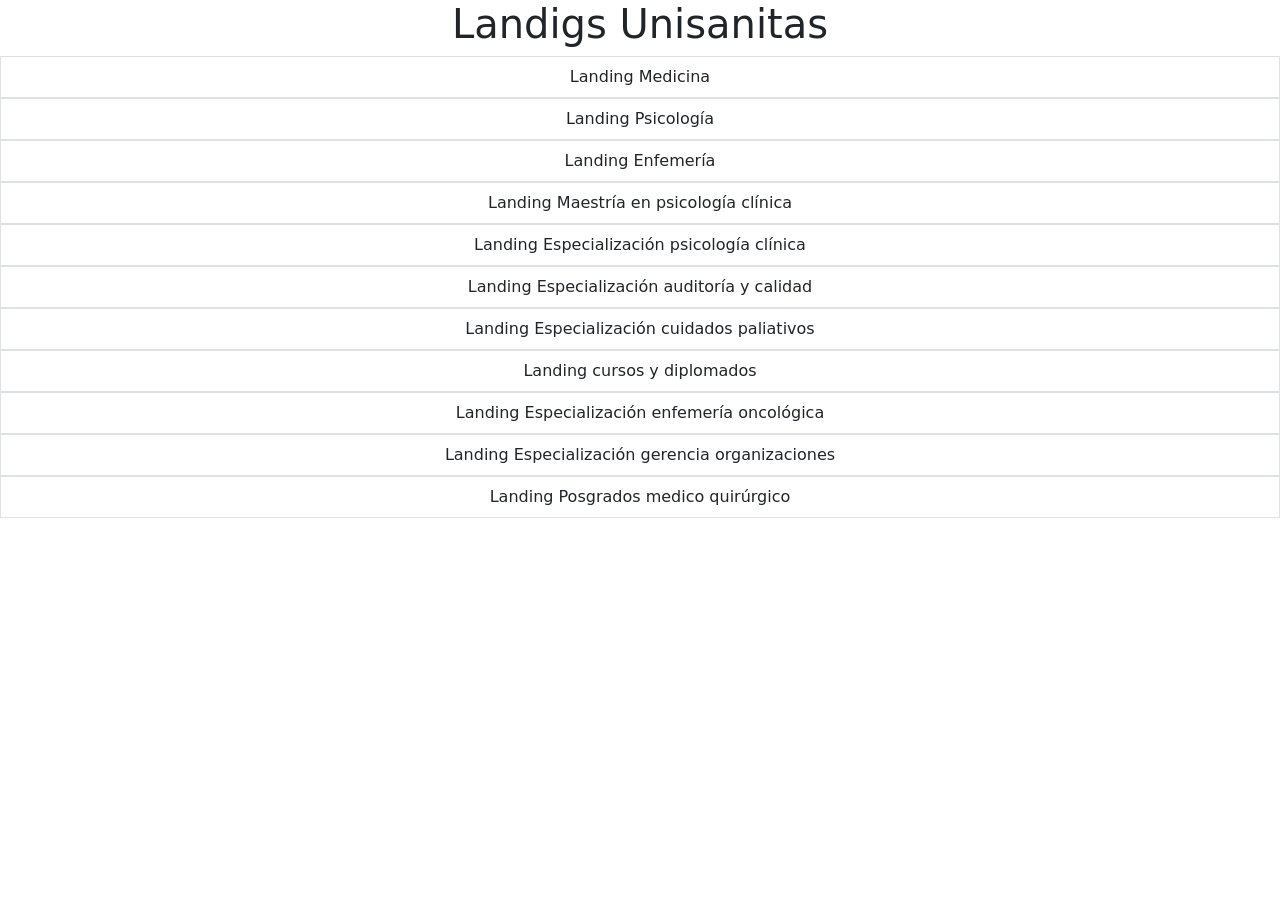
<file: index.html>
<!DOCTYPE html>
<html lang="es" class="h-100">
  <head>
    <!--Etiqueta para determinar la codificicación, UFT-8 acepta caracteres especiales -->
    <meta charset="utf-8" />
    <!--Etiqueta para hacer la página responsive -->
    <meta name="viewport" content="width=device-width, initial-scale=1" />
    <!--Descripción de la página -->
    <meta
      name="description"
      content="¡El futuro es tuyo, el camino es Unisanitas! . En Unisanitas contamos con la mejor metodología de aprendizaje (ABP) inicia ya tu carrera profesional. "
    />
    <!-- Plabaras clave para los buscadores -->
    <meta
      name="keywords"
      content="Unisanitas,Universidad,Pregrados,Carreras Universitarias,Unisanitas pregrados,Pregrado en salud,Medicina,Carreras universitarias en medicina,Estudiar carrera de medicina,Pregrados,Carrera de salud en Colombia,Universidad de medicina en Colombia,Universidad de medicina en Bogotá,Posgrados en salud,Especializaciones en salud"
    />
    <!-- Logo de Unisaitas en la pestaña-->
    <link rel="shortcut icon" href="/assets/img/Logo.png" />
    <!--Título de la pestaña -->
    <title>Index para pruebas</title>
    <!-- CSS con bootstrap versión 5 https://getbootstrap.com/docs/5.0/getting-started/introduction/-->
    <link
      href="https://cdn.jsdelivr.net/npm/bootstrap@5.2.3/dist/css/bootstrap.min.css"
      rel="stylesheet"
      integrity="sha384-rbsA2VBKQhggwzxH7pPCaAqO46MgnOM80zW1RWuH61DGLwZJEdK2Kadq2F9CUG65"
      crossorigin="anonymous"
    />
    <!-- css para añadir estilos a la página -->
    <link href="/assets/css/cover.css" rel="stylesheet" />
  </head>

  <body>
    <h1 class="h1 text-center">Landigs Unisanitas</h1>
    <ul class="list-group text-center align-bottom">
      <a href="landing-medicina.html" class="text-decoration-none">
        <li class="list-group-item">Landing Medicina</li>
      </a>
      <a href="landing-psicologia.html" class="text-decoration-none">
        <li class="list-group-item">Landing Psicología</li>
      </a>
      <a href="landing-enfermeria.html" class="text-decoration-none">
        <li class="list-group-item">Landing Enfemería</li>
      </a>
      <a href="landing-maestria.html" class="text-decoration-none">
        <li class="list-group-item">Landing Maestría en psicología clínica</li>
      </a>
      <a
        href="landing-especializacion-psicologia-clinica.html"
        class="text-decoration-none"
      >
        <li class="list-group-item">
          Landing Especialización psicología clínica
        </li>
      </a>

      <a
        href="landing-especializacion-auditoriaycalidad.html"
        class="text-decoration-none"
      >
        <li class="list-group-item">
          Landing Especialización auditoría y calidad
        </li>
      </a>
      <a href="landing-cuidados-paliativos.html" class="text-decoration-none">
        <li class="list-group-item">
          Landing Especialización cuidados paliativos
        </li>
      </a>
      <a href="landing-cursos-diplomados.html" class="text-decoration-none">
        <li class="list-group-item">Landing cursos y diplomados</li>
      </a>
      <a href="landing-enfemeria-oncologica.html" class="text-decoration-none">
        <li class="list-group-item">
          Landing Especialización enfemería oncológica
        </li>
      </a>
      <a
        href="landing-generencia-organizacion.html"
        class="text-decoration-none"
      >
        <li class="list-group-item">
          Landing Especialización gerencia organizaciones
        </li>
      </a>
      <a href="landing-medico-quirurgico.html" class="text-decoration-none">
        <li class="list-group-item">
          Landing Posgrados medico quirúrgico
        </li>
      </a>
     
    </ul>
  </body>
</html>
</file>
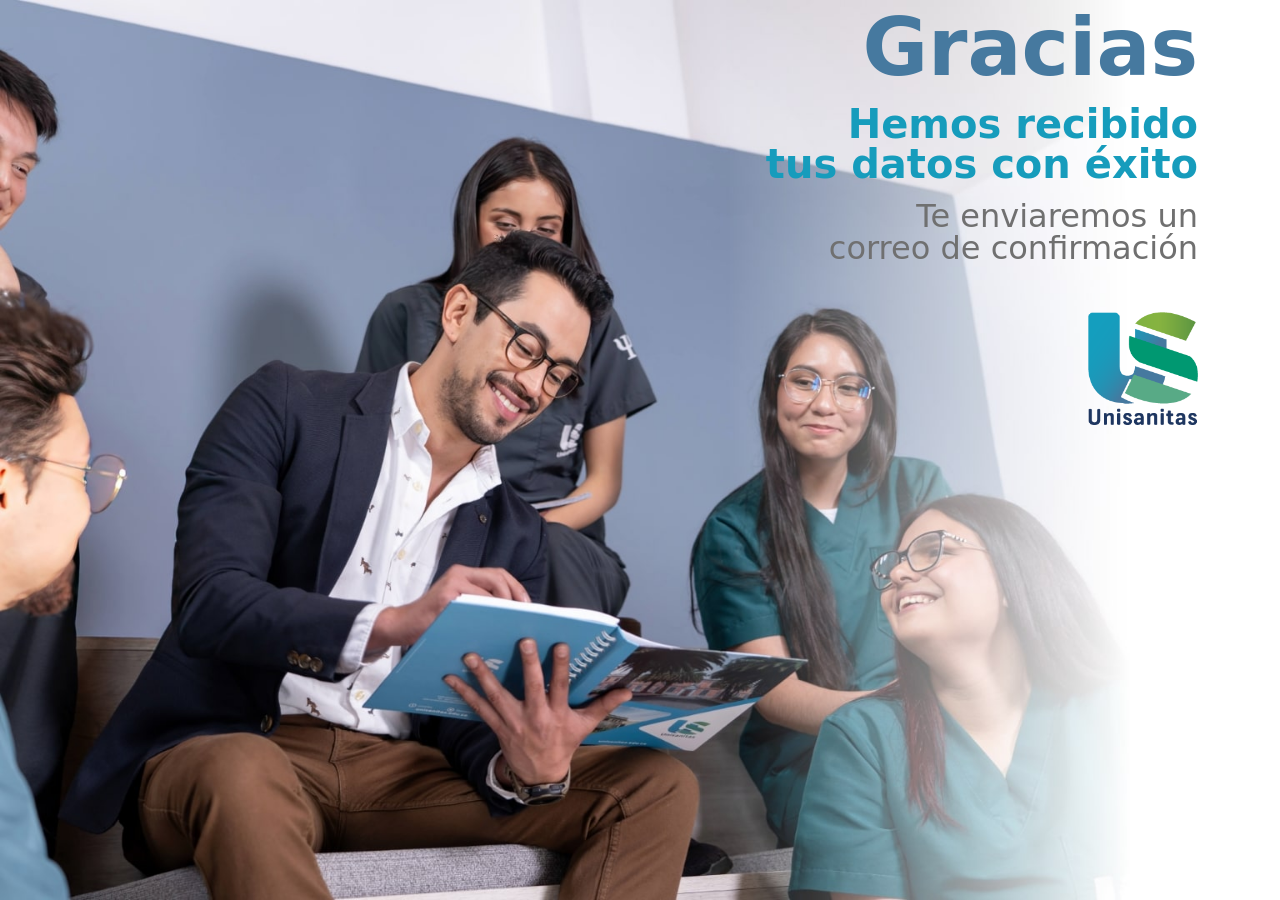
<file: gracias.html>
<!DOCTYPE html>
<html lang="en" class="h-100">
  <head>
    <!--Etiqueta para determinar la codificicación, UFT-8 acepta caracteres especiales -->
    <meta charset="utf-8" />
    <!--Etiqueta para hacer la página responsive -->
    <meta name="viewport" content="width=device-width, initial-scale=1" />
    <!--Descripción de la página -->
    <meta
      name="description"
      content="Landing de Unisanitas para el pregrado de enfemería"
    />
     <!-- Logo de Unisaitas en la pestaña-->
     <link rel="shortcut icon" href="/assets/img/Logo.png" />
    <!--Título de la pestaña -->
    <title>Gracias Unisanitas</title>
    <!-- CSS con bootstrap versión 5 https://getbootstrap.com/docs/5.0/getting-started/introduction/-->
    <link
      href="https://cdn.jsdelivr.net/npm/bootstrap@5.2.3/dist/css/bootstrap.min.css"
      rel="stylesheet"
      integrity="sha384-rbsA2VBKQhggwzxH7pPCaAqO46MgnOM80zW1RWuH61DGLwZJEdK2Kadq2F9CUG65"
      crossorigin="anonymous"
    />
    <!-- css para añadir estilos a la página -->
    <link href="/assets/css/cover.css" rel="stylesheet" />
  </head>
  <!-- Inicio del contenido de la página-->
  <body class="body">

    <!-- Elemento de bloque que contiene la imgaen y el texto de gracias-->
 <main
      class="background"
      style="--desktop: url('/assets/img/Auditoría y Calidad-min.jpg');"
    >
      <!-- Elemento de bloque que contiene el texto de gracias-->
      <div class="container text-end ">
        <!--Titulo principal de la pagina-->
        <h1 class="display-1 fw-bold">Gracias</h1>
        <!--Parrafo de confirmación de envio de los datos -->
        <p class="fs-1 lh-1 fw-bolder">
          Hemos recibido <br />tus datos con éxito
        </p>
        <p class="fs-2 lh-1">
          Te enviaremos un <br />correo de confirmación
        </p>
      </div>
            <!-- Elemento de bloque que contiene la imagen-->
      <div class="container mt-5 text-end  ">
        <!-- imagen logo de Unisanitas-->
        <img
          src="/assets/img/Logo.png"
          class="img-responsive img.right"
          alt="Logo Unisanitas"
          width="110px"
             
        />
      </div>
      </main>
    
  
  </body>
</html>
</file>
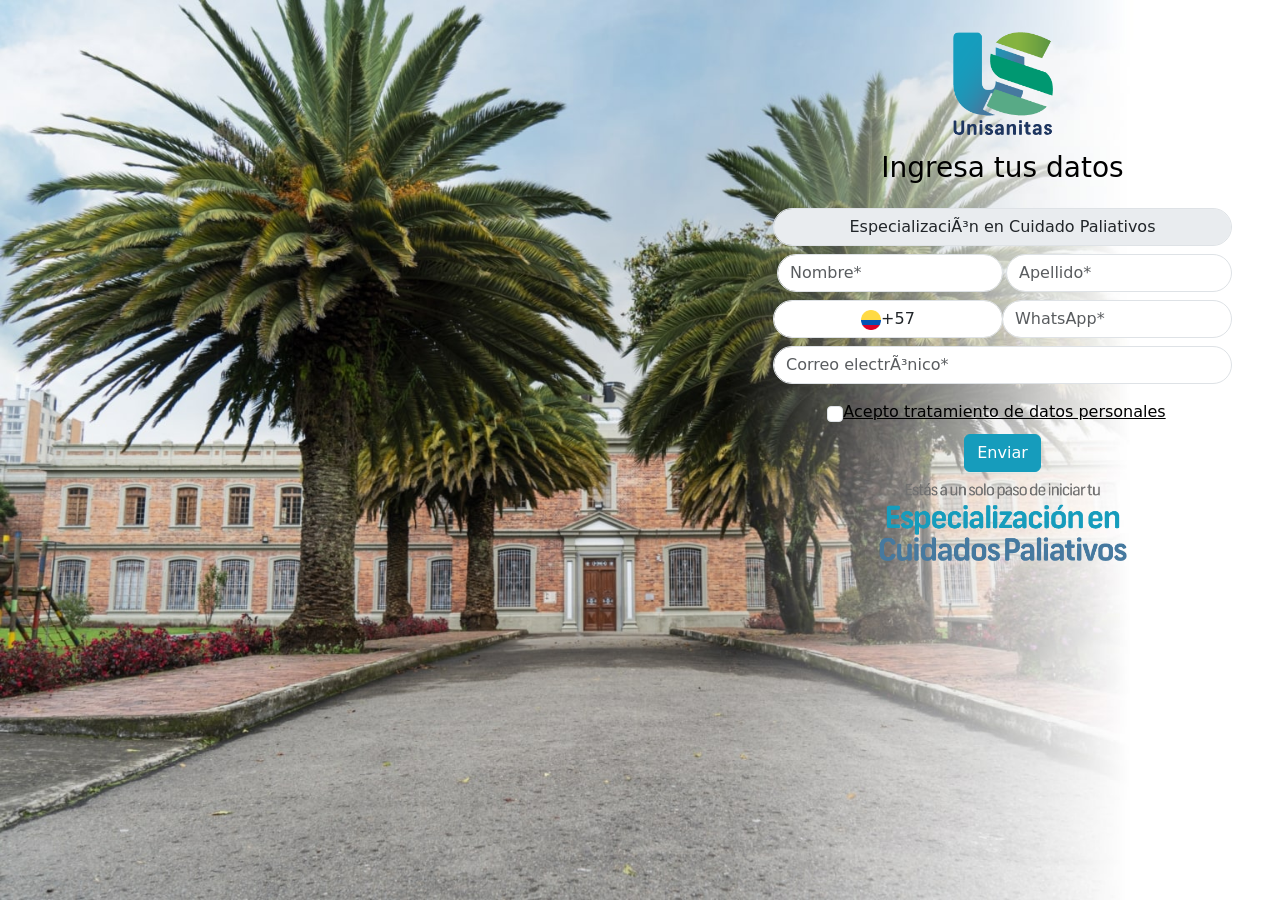
<file: landing-cuidados-paliativos.html>
<!DOCTYPE html>
<html lang="es" class="h-100">
  <head>
  <!-- Facebook Pixel Code -->
    <script>
      !(function (f, b, e, v, n, t, s) {
        if (f.fbq) return;
        n = f.fbq = function () {
          n.callMethod
            ? n.callMethod.apply(n, arguments)
            : n.queue.push(arguments);
        };
        if (!f._fbq) f._fbq = n;
        n.push = n;
        n.loaded = !0;
        n.version = "2.0";
        n.queue = [];
        t = b.createElement(e);
        t.async = !0;
        t.src = v;
        s = b.getElementsByTagName(e)[0];
        s.parentNode.insertBefore(t, s);
      })(
        window,
        document,
        "script",
        "https://connect.facebook.net/en_US/fbevents.js"
      );
      fbq("init", "5396291967155442");
      fbq("track", "PageView");
    </script>
    <noscript>
      <img
        height="1"
        width="1"
        src="https://www.facebook.com/tr?id=5396291967155442&ev=PageView
&noscript=1"
      />
    </noscript>
    <!-- End Facebook Pixel Code -->
    <!--Etiqueta para determinar la codificicación, UFT-8 acepta caracteres especiales -->
    <meta charset="utf-8" />
    <!--Etiqueta para hacer la página responsive -->
    <meta name="viewport" content="width=device-width, initial-scale=1" />
    <!--Descripción de la página -->
    <meta
      name="description"
      content="Mejora la calidad de vida de las personas, 
               realizando acciones de cuidado multidimensional 
               ¡No dejes pasar la oportunidad de estudiar en Unisanitas! "
    />
    <!-- Plabaras clave para los buscadores -->
    <meta
      name="keywords"
      content="Unisanitas,Universidad ,Especializaciones,Especializaciones Universitarias ,Unisanitas posgrados,Especializaciones en el área de la salud ,Especialización en cuidados paliativos "
    />

    <!-- Logo de Unisaitas en la pestaña-->
    <link rel="shortcut icon" href="/assets/img/Logo.png" />
    <!--Título de la pestaña -->
    <title>Bienvenido a Unisanitas</title>
    <!-- CSS con bootstrap versión 5 https://getbootstrap.com/docs/5.0/getting-started/introduction/-->
    <link
      href="https://cdn.jsdelivr.net/npm/bootstrap@5.2.3/dist/css/bootstrap.min.css"
      rel="stylesheet"
      integrity="sha384-rbsA2VBKQhggwzxH7pPCaAqO46MgnOM80zW1RWuH61DGLwZJEdK2Kadq2F9CUG65"
      crossorigin="anonymous"
    />
    <!-- css para añadir estilos a la página-->
    <link href="/assets/css/cover.css" rel="stylesheet" />
  </head>
  <!-- Inicio del contenido de la página-->

  <body class="h-100">
    <!--Bloque que contiene todos los elementos de la pagina-->
    <main
      class="d-flex flex-row-reverse background"
      style="--desktop: url('/assets/img/Background Especializaciones-min.jpg');"
    >
      <div class="principal text-center mt-4 me-5 mb-0">
        <!--Elemento de carga, solo se visualiza cuando le dan click en el botón de enviar-->

        <!-- Elemento de bloque que contiene el logo de Unisanitas-->
        <div class="mt-2">
          <!--Imagen que contiene el logo de Unisanitas-->
          <img
            src="/assets/img/Logo.png"
            class="rounded mb-3"
            alt="Logo Unisanitas"
            width="100px"
          />
        </div>
        <div id="loader" class="lds-ring">
          <div></div>
          <div></div>
          <div></div>
          <div></div>
          <div></div>
          <div></div>
          <div></div>
        </div>
        <!--Fin del elemento de carga-->
        <!--Elemento de bloque que contiene el texto principal de la pagina-->
        <div class="">
          <div class="text-black">
            <h1 class="fs-3 mb-4">Ingresa tus datos</h1>
          </div>
          <!--Fin del Elemento de bloque que contiene el texto principal de la pagina-->
          <!-- Elemento de bloque que contiene el formulario-->
          <div class="contact-form form-group">
            <!-- Inicio del formulario-->
            <form
              action="post"
              class="w-30 px-auto"
              method="post"
              role="form"
              id="form"
            >
              <!-- Bloque  que contiene un input que indica el programa -->
              <div class="form-group mb-2 text-center">
                <input
                  class="form-control text-center rounded-pill"
                  type="text"
                  placeholder="Especialización en Cuidado Paliativos"
                  value="Especialización en Cuidado Paliativos"
                  name="programa_academico"
                  disabled
                />
              </div>
              <!-- Fin Bloque  que contiene un input que indica el programa -->
              <!--  Bloque  que contiene un input para ingresar el nombre y apellido -->
              <div class="input-group mb-2">
                <input
                  class="form-control mx-1 rounded-pill"
                  type="text"
                  name="firstname"
                  id=""
                  placeholder="Nombre*"
                  required
                />
                <input
                  class="form-control rounded-pill"
                  type="text"
                  name="lastname"
                  id=""
                  placeholder="Apellido*"
                  required
                />
              </div>
              <!--  FIN Bloque  que contiene un input para ingresar el nombre y apellido -->
              <!--  Bloque  que contiene un input para ingresar el whatsapp-->
              <div class="input-group mb-2">
                <label class="form-control rounded-pill" for="flexCheckChecked">
                  <img
                    src="/assets/img/colombia.png"
                    width="20px"
                    class="text-left"
                  />+57
                </label>

                <input
                  class="form-control rounded-pill"
                  type="tel"
                  name="whatsapp"
                  id=""
                  placeholder="WhatsApp*"
                  required
                />
              </div>
              <!--  Fin Bloque  que contiene un input para ingresar el whatsapp-->
              <!--  Bloque  que contiene input para ingresar el correo -->
              <div class="input-group mb-2">
                <input
                  class="form-control rounded-pill"
                  type="email"
                  name="email"
                  id="email"
                  placeholder="Correo electrónico*"
                  required
                />
              </div>
              <!--Fin  Bloque  que contiene input para ingresar el correo -->
              <!-- Bloque  que contiene el checkbox para el tratamiento de datos personales-->
              <div class="row">
                <div class="col-md-12 well">
                  <div
                    class="container d-flex form-check align-items-center justify-content-center mt-2"
                  >
                    <!-- checkbox para el tratamiento de datos personales-->
                    <input
                      class="form-check-input"
                      type="checkbox"
                      value=""
                      id="terminos"
                      name="terminos_condiciones"
                      required
                    />
                    <!-- Documento de tratamiento de datos personales-->
                    <a
                      class="form-check-label text-black"
                      href="/assets/documents/POLÍTICA_DE_GESTIÓN_Y_SEGURIDAD_DE_LA_INFORMACIÓN.pdf"
                      target="_blank"
                    >
                      Acepto tratamiento de datos personales
                    </a>
                  </div>
                </div>
              </div>
              <!--Fin  Bloque  que contiene el checkbox para el tratamiento de datos personales-->
              <!--  Bloque  que contiene el botón para enviar la información al CRM, este hace una llamada a una función del script-->
              <div class="col-md-12 well mt-2">
                <button
                  class="btn btn-primary"
                  type="button"
                  onclick="insert()"
                >
                  Enviar
                </button>
              </div>
              <!--  Bloque  que contiene el botón para enviar la información al CRM-->
            </form>
            <!--Fin del formulario-->
          </div>
          <!--Fin Elemento de bloque que contiene el formulario-->
          <!-- Bloque que contiene la imagen del programa-->
          <div class="">
            <figure>
              <img
                class="img-fluid mt-2"
                src="/assets/img/textos/E. Cuidados Paliativo.png"
                alt="Especialización en Cuidado Paliativos en Unisanitas"
                width="250px"
              />
            </figure>
            <!-- Fin Bloque que contiene la imagen del programa-->
            <!-- Bloque que el link para descargar documento para información
            <div class="container mt-2">
              <a
                href="/assets/documents/POLÍTICA_DE_GESTIÓN_Y_SEGURIDAD_DE_LA_INFORMACIÓN.pdf"
                download="Pensum"
                class="btn btn-primary"
                >Descargar Pénsum</a
              >
            </div>
            <!-- Bloque que el link para descargar documento para información-->
          </div>
          <!-- Fin Bloque que contiene la imagen del programa-->
          <!--Fin Bloque que contiene todos los elementos de la pagina-->
        </div>
      </div>
    </main>

    <!-- Js para añadir logica, verificación de los campos, del correo y envio de información al crm -->
    <script src="/assets/js/script.js"></script>
  </body>
</html>
</file>
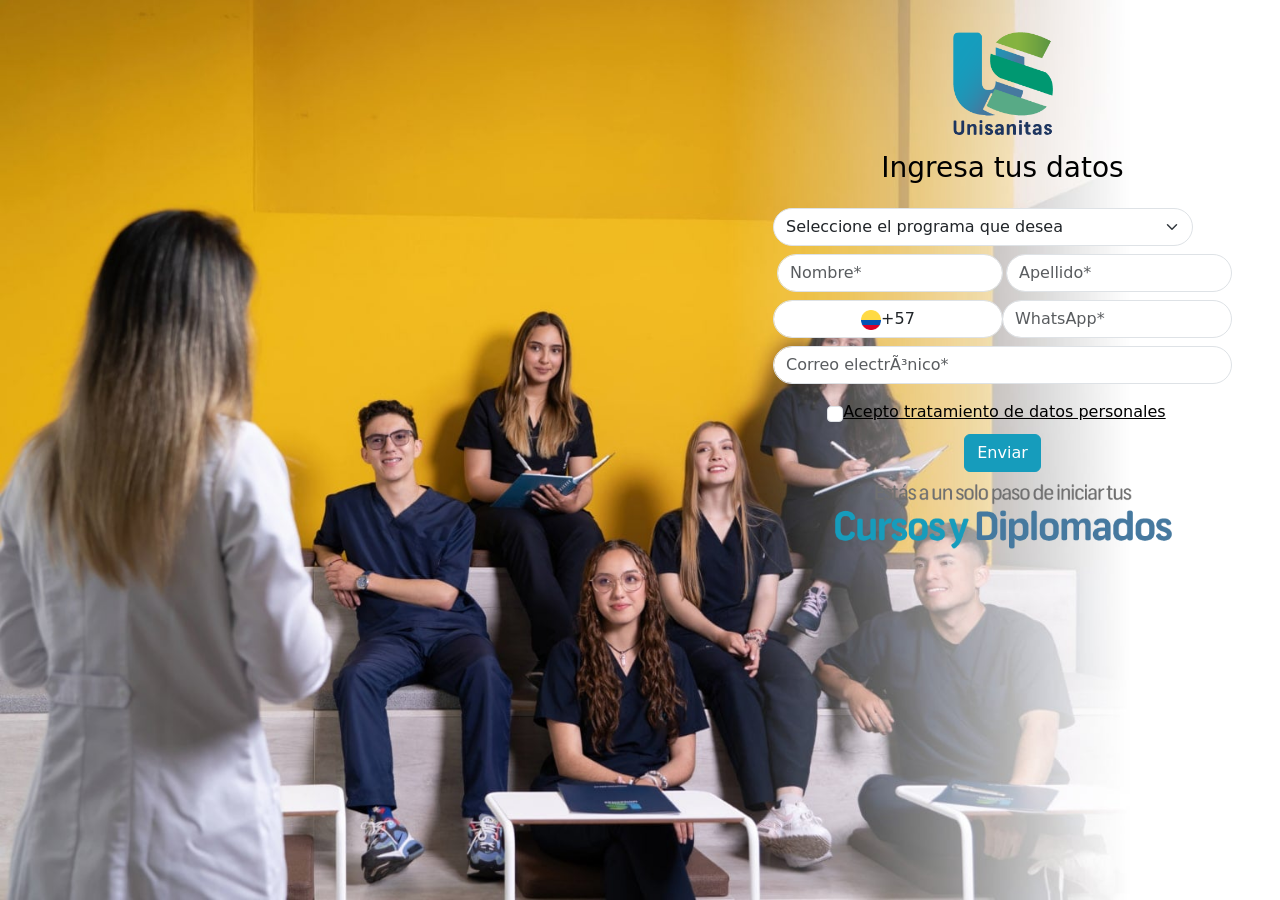
<file: landing-cursos-diplomados.html>
<!DOCTYPE html>
<html lang="es" class="h-100">
  <head>
    <!-- Facebook Pixel Code -->
    <script>
      !(function (f, b, e, v, n, t, s) {
        if (f.fbq) return;
        n = f.fbq = function () {
          n.callMethod
            ? n.callMethod.apply(n, arguments)
            : n.queue.push(arguments);
        };
        if (!f._fbq) f._fbq = n;
        n.push = n;
        n.loaded = !0;
        n.version = "2.0";
        n.queue = [];
        t = b.createElement(e);
        t.async = !0;
        t.src = v;
        s = b.getElementsByTagName(e)[0];
        s.parentNode.insertBefore(t, s);
      })(
        window,
        document,
        "script",
        "https://connect.facebook.net/en_US/fbevents.js"
      );
      fbq("init", "5396291967155442");
      fbq("track", "PageView");
    </script>
    <noscript>
      <img
        height="1"
        width="1"
        src="https://www.facebook.com/tr?id=5396291967155442&ev=PageView
&noscript=1"
      />
    </noscript>
    <!-- End Facebook Pixel Code -->
    <!--Etiqueta para determinar la codificicación, UFT-8 acepta caracteres especiales -->
    <meta charset="utf-8" />
    <!--Etiqueta para hacer la página responsive -->
    <meta name="viewport" content="width=device-width, initial-scale=1" />
    <!--Descripción de la página -->
    <meta
      name="description"
      content="¡Queremos que te unas a la familia Unisanitas! 
               Descubre cada uno de los cursos que tenemos especialmente para ti.  
               Inscríbete ahora y adquiere conocimientos y habilidades para tu vida profesional. "
    />
     <!-- Plabaras clave para los buscadores -->
    <meta
      name="keywords"
      content="Unisanitas,Universidad,Educación Continua,cursos,Diplomados,Unisanitas Educación Continua,Cursos en el área de la salud 
"
    />
    <!-- Logo de Unisaitas en la pestaña-->
    <link rel="shortcut icon" href="/assets/img/Logo.png" />
    <!--Título de la pestaña -->
    <title>Bienvenido a Unisanitas</title>
    <!-- CSS con bootstrap versión 5 https://getbootstrap.com/docs/5.0/getting-started/introduction/-->
    <link
      href="https://cdn.jsdelivr.net/npm/bootstrap@5.2.3/dist/css/bootstrap.min.css"
      rel="stylesheet"
      integrity="sha384-rbsA2VBKQhggwzxH7pPCaAqO46MgnOM80zW1RWuH61DGLwZJEdK2Kadq2F9CUG65"
      crossorigin="anonymous"
    />
    <!-- css para añadir estilos a la página-->
    <link href="/assets/css/cover.css" rel="stylesheet" />
  </head>
  <!-- Inicio del contenido de la página-->

  <body class="h-100">
    <!--Bloque que contiene todos los elementos de la pagina-->
    <main
      class="d-flex flex-row-reverse background"
      style="--desktop: url('/assets/img/Cursos y Diplomados-min.jpg');"
    >
      <!-- Elemento de bloque que contiene el logo de Unisanitas-->
      <div class="principal text-center mt-4 me-5 mb-0">
        <!--Elemento de carga, solo se visualiza cuando le dan click en el botón de enviar-->

        <!-- Elemento de bloque que contiene el logo de Unisanitas-->
        <div class="mt-2">
          <!--Imagen que contiene el logo de Unisanitas-->
          <img
            src="/assets/img/Logo.png"
            class="rounded mb-3"
            alt="Logo Unisanitas"
            width="100px"
          />
        </div>
        <!--Elemento de carga, solo se visualiza cuando le dan click en el botón de enviar-->

        <div id="loader" class="lds-ring">
          <div></div>
          <div></div>
          <div></div>
          <div></div>
          <div></div>
          <div></div>
          <div></div>
        </div>

        <!--Fin del elemento de carga-->
        <!--Elemento de bloque que contiene el texto principal de la pagina-->
        <div class="principal">
          <div class="text-black mb-4">
            <h1 class="fs-3">Ingresa tus datos</h1>
          </div>
          <!--Fin del Elemento de bloque que contiene el texto principal de la pagina-->
          <!-- Elemento de bloque que contiene el formulario-->
          <div class="contact-form form-group">
            <!-- Inicio del formulario-->
            <form
              action="post"
              class="w-30 px-auto"
              method="post"
              role="form"
              id="form"
            >
              <!-- Bloque  que contiene un input que indica el programa -->
              <div class="form-group mb-2 text-center">
                <select
                  name="programa_academico"
                  class="form-select text-left rounded-pill"
                  style="width: 420px"
                  required
                >
                  <option selected disabled>
                    Seleccione el programa que desea
                  </option>
                  <option
                    value="Curso de Reanimación Cardiopulmonar Básica - BLS"
                  >
                    Curso de Reanimación Cardiopulmonar Básica - BLS
                  </option>
                  <option
                    value="Curso de Reanimación Cardiopulmonar Avanzada - ACLS"
                  >
                    Curso de Reanimación Cardiopulmonar Avanzada - ACLS
                  </option>
                  <option
                    value="Curso de Reanimación Básica y Avanzada en Pediatría - PALS"
                  >
                    Curso de Reanimación Básica y Avanzada en Pediatría - PALS
                  </option>
                  <option
                    value="Certificación en Atención de las Víctimas de Violencia Sexual"
                  >
                    Certificación en Atención de las Víctimas de Violencia
                    Sexual
                  </option>
                  <option
                    value="Curso para Asesoría y Prueba Voluntaria de VIH - APV"
                  >
                    Curso para Asesoría y Prueba Voluntaria de VIH - APV
                  </option>
                  <option
                    value="Curso de Toma e Interpretación de Citología Cérvico Uterina"
                  >
                    Curso de Toma e Interpretación de Citología Cérvico Uterina
                  </option>
                  <option value="Curso del Programa Ampliado de Inmunizaciones">
                    Curso del Programa Ampliado de Inmunizaciones
                  </option>
                  <option value="Curso de Toma de Muestras de Laboratorio">
                    Curso de Toma de Muestras de Laboratorio
                  </option>
                  <option
                    value="Certificación en Métodos de Anticoncepción con énfasis en consejería"
                  >
                    Certificación en Métodos de Anticoncepción con énfasis en
                    consejería
                  </option>
                  <option
                    value="Curso de Atención Integral de las Enfermedades Prevalentes de la Infancia - AIEPI Clínico"
                  >
                    Curso de Atención Integral de las Enfermedades Prevalentes
                    de la Infancia - AIEPI Clínico
                  </option>
                  <option value="Curso Manejo del Duelo">
                    Curso Manejo del Duelo
                  </option>
                  <option
                    value="Curso Atención de Urgencias en Pacientes Víctimas de Ataque con Agentes Químicos"
                  >
                    Curso Atención de Urgencias en Pacientes Víctimas de Ataque
                    con Agentes Químicos
                  </option>
                  <option
                    value="Curso de Donación de Órganos - En alianza con Fundación Donarte"
                  >
                    Curso de Donación de Órganos - En alianza con Fundación
                    Donarte
                  </option>
                  <option value="Curso de Lactancia Materna">
                    Curso de Lactancia Materna
                  </option>
                  <option value="Curso de Excel">Curso de Excel</option>
                  <option
                    value="Curso de Electrocardiografía Básica y Arritmias"
                  >
                    Curso de Electrocardiografía Básica y Arritmias
                  </option>
                  <option value="Curso de Protección y Seguridad Radiológica">
                    Curso de Protección y Seguridad Radiológica
                  </option>
                  <option value="Curso Primeros Auxilios Psicológicos">
                    Curso Primeros Auxilios Psicológicos
                  </option>
                  <option
                    value="Curso de Cuidado Crítico para el Personal Auxiliar de Enfermería"
                  >
                    Curso de Cuidado Crítico para el Personal Auxiliar de
                    Enfermería
                  </option>
                  <option
                    value="Un día Mindfulness: “Comenzando el camino hacia tu conciencia”"
                  >
                    Un día Mindfulness: “Comenzando el camino hacia tu
                    conciencia”
                  </option>
                  <option
                    value="Curso de Farmacología para Regentes de Farmacia"
                  >
                    Curso de Farmacología para Regentes de Farmacia
                  </option>
                  <option
                    value="Curso Aproximación a las Terapias de Tercera Generación"
                  >
                    Curso Aproximación a las Terapias de Tercera Generación
                  </option>
                  <option
                    value="Diplomado en Endocrinología Ginecológica y Reproductiva"
                  >
                    Diplomado en Endocrinología Ginecológica y Reproductiva
                  </option>
                  <option
                    value="Diplomado en Preparación de Médicos Generales para Residencias Médicas"
                  >
                    Diplomado en Preparación de Médicos Generales para
                    Residencias Médicas
                  </option>
                  <option
                    value="Diplomado de Cuidados Paliativos en Enfermedad Crónica Evolutiva"
                  >
                    Diplomado de Cuidados Paliativos en Enfermedad Crónica
                    Evolutiva
                  </option>
                  <option
                    value="Diplomado de Procesos Diagnósticos en Radiología para Médicos Generales"
                  >
                    Diplomado de Procesos Diagnósticos en Radiología para
                    Médicos Generales
                  </option>
                  <option
                    value="Diplomado en Lactancia Materna con Énfasis en Consejería"
                  >
                    Diplomado en Lactancia Materna con Énfasis en Consejería
                  </option>
                  <option
                    value="Diplomado en Gestión del Riesgo Centrado en Tecnología en Salud y la Seguridad del Paciente"
                  >
                    Diplomado en Gestión del Riesgo Centrado en Tecnología en
                    Salud y la Seguridad del Paciente
                  </option>
                  <option
                    value="Diplomado en Gestión de la APS en el Marco del SGSSS"
                  >
                    Diplomado en Gestión de la APS en el Marco del SGSSS
                  </option>
                  <option
                    value="Diplomado de Monitoreo Hemodinámico en Paciente Adulto"
                  >
                    Diplomado de Monitoreo Hemodinámico en Paciente Adulto
                  </option>
                  <option
                    value="Diplomado de Finanzas para Profesionales de la Salud"
                  >
                    Diplomado de Finanzas para Profesionales de la Salud
                  </option>
                  <option
                    value="Diplomado en Atención Primaria en Salud Infantil - Enfoque de Pediatría para Médicos Generales"
                  >
                    Diplomado en Atención Primaria en Salud Infantil - Enfoque
                    de Pediatría para Médicos Generales
                  </option>
                  <option value="Diplomado de Economía en la Salud">
                    Diplomado de Economía en la Salud
                  </option>
                  <option value="Diplomado de Calidad y Auditoría en Salud">
                    Diplomado de Calidad y Auditoría en Salud
                  </option>
                  <option value="Diplomado de Farmacología">
                    Diplomado de Farmacología
                  </option>
                  <option
                    value="Diplomado en Cuidado de Enfermería en la Administración Segura de Quimioterapia Antineoplásica"
                  >
                    Diplomado en Cuidado de Enfermería en la Administración
                    Segura de Quimioterapia Antineoplásica
                  </option>
                  <option
                    value="Diplomado de Introducción a las Intervenciones Asistidas por Perros en Salud - IAPS"
                  >
                    Diplomado de Introducción a las Intervenciones Asistidas por
                    Perros en Salud - IAPS
                  </option>
                  <option
                    value="Diplomado de Urgencias para Médicos no Urgenciólogos"
                  >
                    Diplomado de Urgencias para Médicos no Urgenciólogos
                  </option>
                  <option value="Diplomado de Simulación Clínica">
                    Diplomado de Simulación Clínica
                  </option>
                  <option value="Diplomado Seguridad del Paciente">
                    Diplomado Seguridad del Paciente
                  </option>
                  <option
                    value="Diplomado en Salud Mental en la Infancia y la Adolescencia: Atención a las Afectaciones por Conflicto Armado"
                  >
                    Diplomado en Salud Mental en la Infancia y la Adolescencia:
                    Atención a las Afectaciones por Conflicto Armado
                  </option>
                  <option
                    value="Diplomado en Cuidado Crítico para Personal de Enfermería"
                  >
                    Diplomado en Cuidado Crítico para Personal de Enfermería
                  </option>
                  <option
                    value="Diplomado Gestión de Inventarios en el Sector Salud"
                  >
                    Diplomado Gestión de Inventarios en el Sector Salud
                  </option>
                  <option value="Diplomado Valor en Salud">
                    Diplomado Valor en Salud
                  </option>
        
                  
                  <option
                    value="Diplomado Latinoamericano en Prevención Psicosocial al Problema de Uso y Abuso de Sustancias Psicoactivas"
                  >
                    Diplomado Latinoamericano en Prevención Psicosocial al
                    Problema de Uso y Abuso de Sustancias Psicoactivas
                  </option>
              
                  <option value="Curso de emergencias obstétricas">
                    Curso de emergencias obstétricas
                  </option>
                  <option value="Curso reanimación cardiopulmonar neonatal - NALS">Curso reanimación cardiopulmonar neonatal - NALS.</option>

<option value="Curso PAMEC">
Curso PAMEC</option>

<option value="Diplomado de parto bajo riesgo">
Diplomado de parto bajo riesgo.</option>
<option value="Diplomado en Cuidado de Enfermería en el Recién Nacido en Condición Critica">
Diplomado en Cuidado de Enfermería en el Recién Nacido en Condición Critica</option>


                </select>
              </div>
              <!-- Fin Bloque  que contiene un input que indica el programa -->
              <!--  Bloque  que contiene un input para ingresar el nombre y apellido -->
              <div class="input-group mb-2">
                <input
                  class="form-control mx-1 rounded-pill"
                  type="text"
                  name="firstname"
                  id=""
                  placeholder="Nombre*"
                  required
                />
                <input
                  class="form-control rounded-pill"
                  type="text"
                  name="lastname"
                  id=""
                  placeholder="Apellido*"
                  required
                />
              </div>
              <!--  FIN Bloque  que contiene un input para ingresar el nombre y apellido -->
              <!--  Bloque  que contiene un input para ingresar el whatsapp-->
              <div class="input-group mb-2">
                <label class="form-control rounded-pill" for="flexCheckChecked">
                  <img
                    src="/assets/img/colombia.png"
                    width="20px"
                    class="text-left"
                  />+57
                </label>
                <input
                  class="form-control rounded-pill"
                  type="tel"
                  name="whatsapp"
                  id=""
                  placeholder="WhatsApp*"
                  required
                />
              </div>
              <!--  Fin Bloque  que contiene un input para ingresar el whatsapp-->
              <!--  Bloque  que contiene input para ingresar el correo -->
              <div class="input-group mb-2">
                <input
                  class="form-control rounded-pill"
                  type="email"
                  name="email"
                  id="email"
                  placeholder="Correo electrónico*"
                  required
                />
              </div>
              <!--Fin  Bloque  que contiene input para ingresar el correo -->
              <!-- Bloque  que contiene el checkbox para el tratamiento de datos personales-->
              <div class="row">
                <div class="col-md-12 well">
                  <div
                    class="container d-flex form-check align-items-center justify-content-center mt-2"
                  >
                    <!-- checkbox para el tratamiento de datos personales-->
                    <input
                      class="form-check-input"
                      type="checkbox"
                      value=""
                      id="terminos"
                      name="terminos_condiciones"
                      required
                    />
                    <!-- Documento de tratamiento de datos personales-->
                    <a
                      class="form-check-label text-black"
                      href="/assets/documents/POLÍTICA_DE_GESTIÓN_Y_SEGURIDAD_DE_LA_INFORMACIÓN.pdf"
                      target="_blank"
                    >
                      Acepto tratamiento de datos personales
                    </a>
                  </div>
                </div>
              </div>
              <!--Fin  Bloque  que contiene el checkbox para el tratamiento de datos personales-->
              <!--  Bloque  que contiene el botón para enviar la información al CRM, este hace una llamada a una función del script-->
              <div class="col-md-12 well">
                <button
                  class="btn btn-primary mt-2"
                  type="submit"
                  onclick="insert()"
                >
                  Enviar
                </button>
              </div>
              <!--  Bloque  que contiene el botón para enviar la información al CRM-->
            </form>
            <!--Fin del formulario-->
          </div>
          <!--Fin Elemento de bloque que contiene el formulario-->
          <!-- Bloque que contiene la imagen del programa-->
          <div class="">
            <figure>
              <img
                class="img-fluid mt-2"
                src="/assets/img/textos/Cursos y Diplomados.png"
                alt="Cursos y Diplomados en Unisanitas"
                width="340px"
              />
            </figure>
            <!-- Fin Bloque que contiene la imagen del programa-->
            <!-- Bloque que el link para descargar documento para información
            <div class="container mt-2">
              <a
                href="/assets/documents/POLÍTICA_DE_GESTIÓN_Y_SEGURIDAD_DE_LA_INFORMACIÓN.pdf"
                download="Pensum"
                class="btn btn-primary"
                >Descargar Pénsum</a
              >
            </div>
            <!-- Bloque que el link para descargar documento para información-->
          </div>
          <!-- Fin Bloque que contiene la imagen del programa-->
          <!--Fin Bloque que contiene todos los elementos de la pagina-->
        </div>
      </div>
    </main>

    <!-- Js para añadir logica, verificación de los campos, del correo y envio de información al crm -->
    <script src="/assets/js/script.js"></script>
  </body>
</html>
</file>
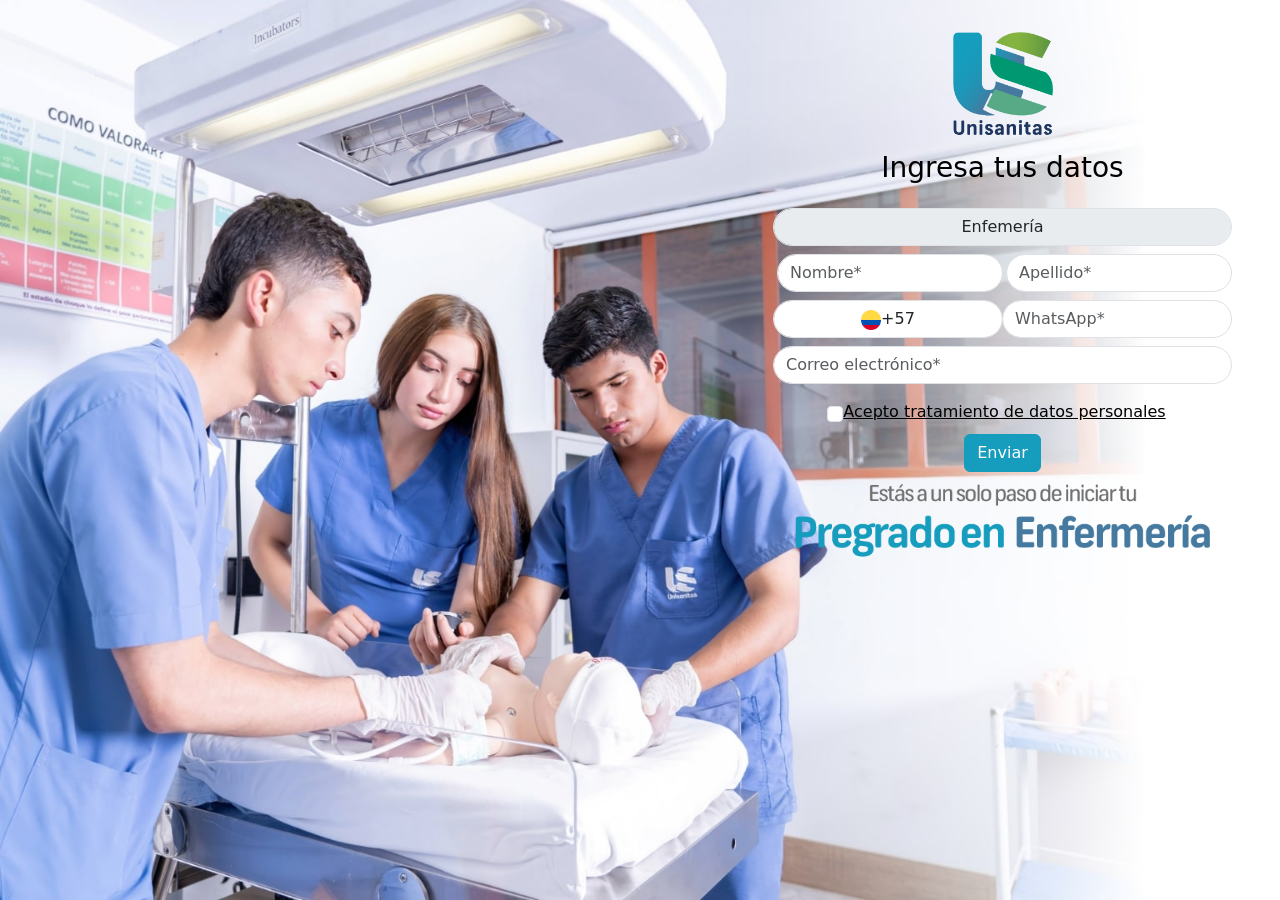
<file: landing-enfermeria.html>
<!DOCTYPE html>
<html lang="es" class="h-100">
  <head>
    <!--Etiqueta para determinar la codificicación, UFT-8 acepta caracteres especiales -->
    <meta charset="utf-8" />
    <!--Etiqueta para hacer la página responsive -->
    <meta name="viewport" content="width=device-width, initial-scale=1" />
    <!--Descripción de la página -->
    <meta
      name="description"
      content="En Unisanitas contamos con la mejor metodología de aprendizaje (ABP) 
               inicia ya tu carrera profesional en Enfermería y prepárate para poder
               desempeñarte en cuatro campos de acción. "
    />
    <!-- Plabaras clave para los buscadores -->
    <meta
      name="keywords"
      content="Unisanitas,Universidad,Pregrados,Carreras Universitarias,Unisanitas pregrados,Pregrado en Enfermería,Enfermería,Carreras universitarias en enfermería,Estudiar carrera de enfermería,Enfermería carrera,Carrera de enfermería en Colombia,Carrera de enfermería,Enfermería en colombia universidades privadas,Precios carrera de Enfermería,Donde estudiar Enfermería"
    />
    <!-- Logo de Unisaitas en la pestaña-->
    <link rel="shortcut icon" href="/assets/img/Logo.png" />
    <!--Título de la pestaña -->
    <title>Bienvenido a Unisanitas</title>
    <!-- CSS con bootstrap versión 5 https://getbootstrap.com/docs/5.0/getting-started/introduction/-->
    <link
      href="https://cdn.jsdelivr.net/npm/bootstrap@5.2.3/dist/css/bootstrap.min.css"
      rel="stylesheet"
      integrity="sha384-rbsA2VBKQhggwzxH7pPCaAqO46MgnOM80zW1RWuH61DGLwZJEdK2Kadq2F9CUG65"
      crossorigin="anonymous"
    />
    <!-- css para añadir estilos a la página-->
    <link href="/assets/css/cover.css" rel="stylesheet" />
  </head>
  <!-- Inicio del contenido de la página-->

  <body class="h-100">
    <!--Bloque que contiene todos los elementos de la pagina-->
    <main
      class="d-flex flex-row-reverse background"
      style="
      --desktop: url('/assets/img/Enfermería-min.jpg');"
    >
      <div class="principal text-center mt-4 me-5 mb-0">
        <!--Elemento de carga, solo se visualiza cuando le dan click en el botón de enviar-->

        <!-- Elemento de bloque que contiene el logo de Unisanitas-->
        <div class="mt-2">
          <!--Imagen que contiene el logo de Unisanitas-->
          <img
            src="/assets/img/Logo.png"
            class="rounded mb-3"
            alt="Logo Unisanitas"
            width="100px"
          />
        </div>
        <div id="loader" class="lds-ring">
          <div></div>
          <div></div>
          <div></div>
          <div></div>
          <div></div>
          <div></div>
          <div></div>
        </div>
        <!--Fin del elemento de carga-->
        <!--Elemento de bloque que contiene el texto principal de la pagina-->
        <div class="">
          <div class="text-black">
            <h1 class="fs-3  mb-4">Ingresa tus datos</h1>
          </div>
          <!--Fin del Elemento de bloque que contiene el texto principal de la pagina-->
          <!-- Elemento de bloque que contiene el formulario-->
          <div class="contact-form form-group">
            <!-- Inicio del formulario-->
            <form
              action="post"
              class="w-30 px-auto"
              method="post"
              role="form"
              id="form"
            >
              <!-- Bloque  que contiene un input que indica el programa -->
              <div class="form-group mb-2 text-center">
                <input
                  class="form-control text-center rounded-pill"
                  type="text"
                  placeholder="Enfemería"
                  value="Enfemería"
                  name="programa_academico"
                  disabled
                />
              </div>
              <!-- Fin Bloque  que contiene un input que indica el programa -->
              <!--  Bloque  que contiene un input para ingresar el nombre y apellido -->
              <div class="input-group mb-2">
                <input
                  class="form-control mx-1 rounded-pill"
                  type="text"
                  name="firstname"
                  id=""
                  placeholder="Nombre*"
                  required
                />
                <input
                  class="form-control rounded-pill"
                  type="text"
                  name="lastname"
                  id=""
                  placeholder="Apellido*"
                  required
                />
              </div>
              <!--  FIN Bloque  que contiene un input para ingresar el nombre y apellido -->
              <!--  Bloque  que contiene un input para ingresar el whatsapp-->
              <div class="input-group mb-2">
                <label class="form-control rounded-pill" for="flexCheckChecked">
                  <img
                    src="/assets/img/colombia.png"
                    width="20px"
                    class="text-left"
                  />+57
                </label>

                <input
                  class="form-control rounded-pill"
                  type="tel"
                  name="whatsapp"
                  id=""
                  placeholder="WhatsApp*"
                  required
                />
              </div>
              <!--  Fin Bloque  que contiene un input para ingresar el whatsapp-->
              <!--  Bloque  que contiene input para ingresar el correo -->
              <div class="input-group mb-2">
                <input
                  class="form-control rounded-pill"
                  type="email"
                  name="email"
                  id="email"
                  placeholder="Correo electrónico*"
                  required
                />
              </div>
              <!--Fin  Bloque  que contiene input para ingresar el correo -->
              <!-- Bloque  que contiene el checkbox para el tratamiento de datos personales-->
              <div class="row">
                <div class="col-md-12 well">
                  <div
                    class="container d-flex form-check align-items-center justify-content-center mt-2"
                  >
                    <!-- checkbox para el tratamiento de datos personales-->
                    <input
                      class="form-check-input"
                      type="checkbox"
                      value=""
                      id="terminos"
                      name="terminos_condiciones"
                      required
                    />
                    <!-- Documento de tratamiento de datos personales-->
                    <a
                      class="form-check-label text-black"
                      href="/assets/documents/POLÍTICA_DE_GESTIÓN_Y_SEGURIDAD_DE_LA_INFORMACIÓN.pdf"
                      target="_blank"
                    >
                      Acepto tratamiento de datos personales
                    </a>
                  </div>
                </div>
              </div>
              <!--Fin  Bloque  que contiene el checkbox para el tratamiento de datos personales-->
              <!--  Bloque  que contiene el botón para enviar la información al CRM, este hace una llamada a una función del script-->
              <div class="col-md-12 well">
                <button
                  class="btn btn-primary  mt-2"
                  type="button"
                  onclick="insert()"
                >
                  Enviar
                </button>
              </div>
              <!--  Bloque  que contiene el botón para enviar la información al CRM-->
            </form>
            <!--Fin del formulario-->
          </div>
          <!--Fin Elemento de bloque que contiene el formulario-->
          <!-- Bloque que contiene la imagen del programa-->
          <div class="">
            <figure>
              <img
                class="img-fluid mt-2"
                src="/assets/img/textos/Pregrado en Enfermería.png"
                alt="Pregrado en Enfemería"
                width="420px"
              />
            </figure>
            <!-- Fin Bloque que contiene la imagen del programa-->
            <!-- Bloque que el link para descargar documento para información
            <div class="container mt-2">
              <a
                href="/assets/documents/POLÍTICA_DE_GESTIÓN_Y_SEGURIDAD_DE_LA_INFORMACIÓN.pdf"
                download="Pensum"
                class="btn btn-primary"
                >Descargar Pénsum</a
              >
            </div>
            <!-- Bloque que el link para descargar documento para información-->
          </div>
          <!-- Fin Bloque que contiene la imagen del programa-->
          <!--Fin Bloque que contiene todos los elementos de la pagina-->
        </div>
      </div>
    </main>

    <!-- Js para añadir logica, verificación de los campos, del correo y envio de información al crm -->
    <script src="/assets/js/script.js"></script>
  </body>
</html>
</file>
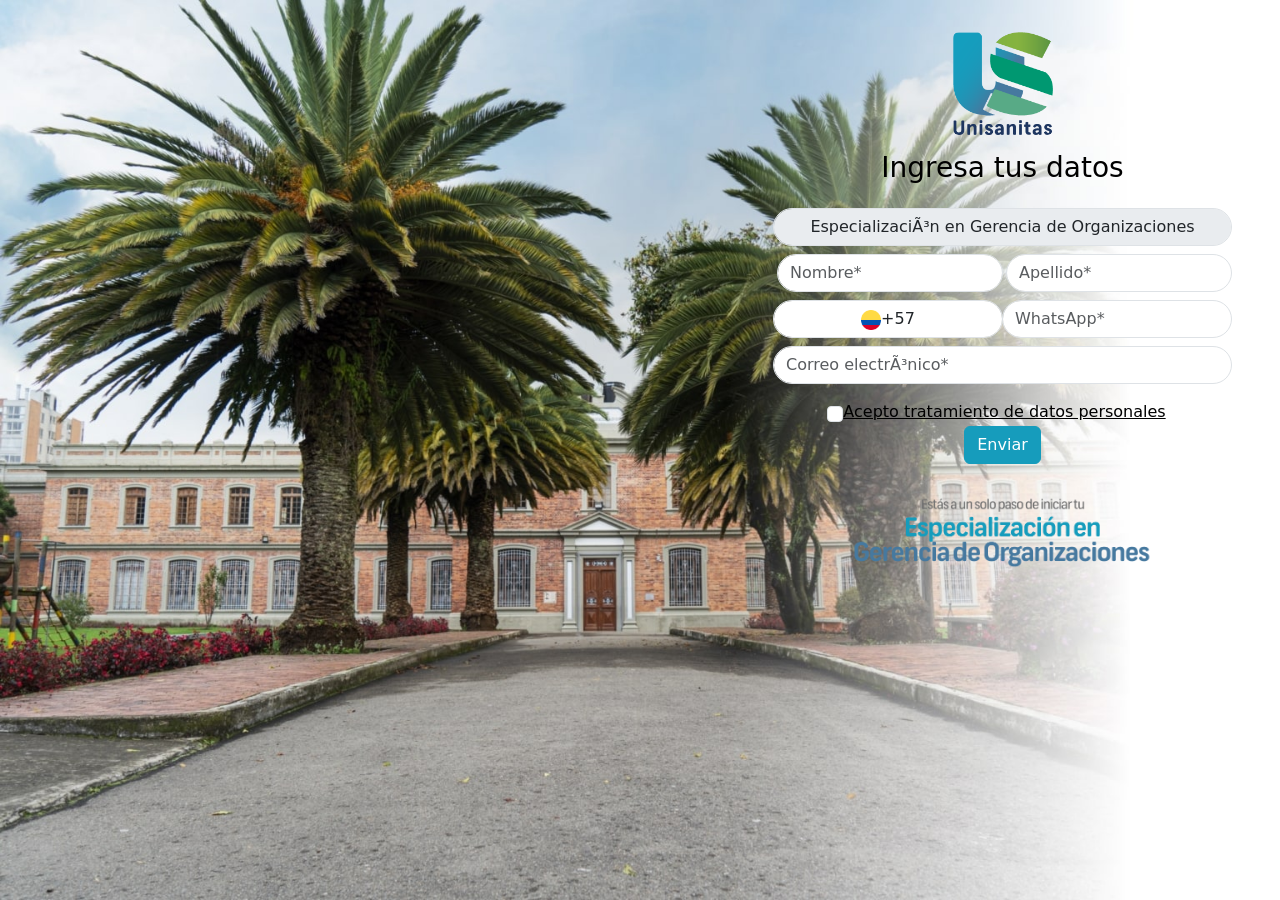
<file: landing-generencia-organizacion.html>
<!DOCTYPE html>
<html lang="es" class="h-100">
  <head>
        <!-- Facebook Pixel Code -->
    <script>
      !(function (f, b, e, v, n, t, s) {
        if (f.fbq) return;
        n = f.fbq = function () {
          n.callMethod
            ? n.callMethod.apply(n, arguments)
            : n.queue.push(arguments);
        };
        if (!f._fbq) f._fbq = n;
        n.push = n;
        n.loaded = !0;
        n.version = "2.0";
        n.queue = [];
        t = b.createElement(e);
        t.async = !0;
        t.src = v;
        s = b.getElementsByTagName(e)[0];
        s.parentNode.insertBefore(t, s);
      })(
        window,
        document,
        "script",
        "https://connect.facebook.net/en_US/fbevents.js"
      );
      fbq("init", "5396291967155442");
      fbq("track", "PageView");
    </script>
    <noscript>
      <img
        height="1"
        width="1"
        src="https://www.facebook.com/tr?id=5396291967155442&ev=PageView
&noscript=1"
      />
    </noscript>
    <!-- End Facebook Pixel Code -->
    <!--Etiqueta para determinar la codificicación, UFT-8 acepta caracteres especiales -->
    <meta charset="utf-8" />
    <!--Etiqueta para hacer la página responsive -->
    <meta name="viewport" content="width=device-width, initial-scale=1" />
    <!--Descripción de la página -->
    <meta
      name="description"
      content="En Unisanitas pensamos en ti. Se un profesional autónomo, capaz de trabajar interdisciplinariamente en 
               beneficio del mejoramiento de la salud como un derecho fundamental.No dejes pasar esta oportunidad y regístrate ahora. "
    />
      <!-- Plabaras clave para los buscadores -->
    <meta
      name="keywords"
      content="Unisanitas,Universidad,Especializaciones,Especializaciones Universitarias,Unisanitas posgrados,Especializaciones en el área de la salud"/>
    <!-- Logo de Unisaitas en la pestaña-->
    <link rel="shortcut icon" href="/assets/img/Logo.png" />
    <!--Título de la pestaña -->
    <title>Bienvenido a Unisanitas</title>
    <!-- CSS con bootstrap versión 5 https://getbootstrap.com/docs/5.0/getting-started/introduction/-->
    <link
      href="https://cdn.jsdelivr.net/npm/bootstrap@5.2.3/dist/css/bootstrap.min.css"
      rel="stylesheet"
      integrity="sha384-rbsA2VBKQhggwzxH7pPCaAqO46MgnOM80zW1RWuH61DGLwZJEdK2Kadq2F9CUG65"
      crossorigin="anonymous"
    />
    <!-- css para añadir estilos a la página-->
    <link href="/assets/css/cover.css" rel="stylesheet" />
  </head>
  <!-- Inicio del contenido de la página-->
  <body class="h-100">
    <!--Bloque que contiene todos los elementos de la pagina-->
    <main
      class="d-flex flex-row-reverse background"
      style="--desktop: url('/assets/img/Background Especializaciones-min.jpg');">
      <div class="principal text-center mt-4 me-5 mb-0">
        <!-- Elemento de bloque que contiene el logo de Unisanitas-->
        <div class="mt-2">
          <!--Imagen que contiene el logo de Unisanitas-->
          <img
            src="/assets/img/Logo.png"
            class="rounded  mb-3"
            alt="Logo Unisanitas"
            width="100px"
          />
        </div>
        <div id="loader" class="lds-ring">
          <div></div>
          <div></div>
          <div></div>
          <div></div>
          <div></div>
          <div></div>
          <div></div>
        </div>
        <!--Fin del elemento de carga-->
        <!--Elemento de bloque que contiene el texto principal de la pagina-->
        <div class="">
          <div class="text-black">
            <h1 class="fs-3  mb-4">Ingresa tus datos</h1>
          </div>
          <!--Fin del Elemento de bloque que contiene el texto principal de la pagina-->
          <!-- Elemento de bloque que contiene el formulario-->
          <div class="contact-form form-group">
            <!-- Inicio del formulario-->
            <form
              action="post"
              class="w-30 px-auto"
              method="post"
              role="form"
              id="form"
            >
              <!-- Bloque  que contiene un input que indica el programa -->
              <div class="form-group mb-2 text-center">
                <input
                  class="form-control text-center rounded-pill"
                  type="text"
                  placeholder="Especialización en Gerencia de Organizaciones"
                  value="Especialización en Gerencia de Organizaciones"
                  name="programa_academico"
                  disabled
                />
              </div>
              <!-- Fin Bloque  que contiene un input que indica el programa -->
              <!--  Bloque  que contiene un input para ingresar el nombre y apellido -->
              <div class="input-group mb-2">
                <input
                  class="form-control mx-1 rounded-pill"
                  type="text"
                  name="firstname"
                  id=""
                  placeholder="Nombre*"
                  required
                />
                <input
                  class="form-control rounded-pill"
                  type="text"
                  name="lastname"
                  id=""
                  placeholder="Apellido*"
                  required
                />
              </div>
              <!--  FIN Bloque  que contiene un input para ingresar el nombre y apellido -->
              <!--  Bloque  que contiene un input para ingresar el whatsapp-->
              <div class="input-group mb-2">
                <label class="form-control rounded-pill" for="flexCheckChecked">
                  <img
                    src="/assets/img/colombia.png"
                    width="20px"
                    class="text-left"
                  />+57
                </label>

                <input
                  class="form-control rounded-pill"
                  type="tel"
                  name="whatsapp"
                  id=""
                  placeholder="WhatsApp*"
                  required
                />
              </div>
              <!--  Fin Bloque  que contiene un input para ingresar el whatsapp-->
              <!--  Bloque  que contiene input para ingresar el correo -->
              <div class="input-group mb-2">
                <input
                  class="form-control rounded-pill"
                  type="email"
                  name="email"
                  id="email"
                  placeholder="Correo electrónico*"
                  required
                />
              </div>
              <!--Fin  Bloque  que contiene input para ingresar el correo -->
              <!-- Bloque  que contiene el checkbox para el tratamiento de datos personales-->
              <div class="row">
                <div class="col-md-12 well">
                  <div
                    class="container d-flex form-check align-items-center justify-content-center mt-2"
                  >
                    <!-- checkbox para el tratamiento de datos personales-->
                    <input
                      class="form-check-input"
                      type="checkbox"
                      value=""
                      id="terminos"
                      name="terminos_condiciones"
                      required
                    />
                    <!-- Documento de tratamiento de datos personales-->
                    <a
                      class="form-check-label text-black"
                      href="/assets/documents/POLÍTICA_DE_GESTIÓN_Y_SEGURIDAD_DE_LA_INFORMACIÓN.pdf"
                      target="_blank"
                    >
                      Acepto tratamiento de datos personales
                    </a>
                  </div>
                </div>
              </div>
              <!--Fin  Bloque  que contiene el checkbox para el tratamiento de datos personales-->
              <!--  Bloque  que contiene el botón para enviar la información al CRM, este hace una llamada a una función del script-->
              <div class="col-md-12 well  mb-4">
                <button
                  class="btn btn-primary"
                  type="button"
                  onclick="insert()"
                >
                  Enviar
                </button>
              </div>
              <!--  Bloque  que contiene el botón para enviar la información al CRM-->
            </form>
            <!--Fin del formulario-->
          </div>
          <!--Fin Elemento de bloque que contiene el formulario-->
          <!-- Bloque que contiene la imagen del programa-->
          <div class="">
            <figure>
              <img
                class="img-fluid mt-2"
                src="/assets/img/textos/E. Gerencia de Organizaciones.png"
                alt="Especialización en Gerencia de Organizaciones en Unisanitas"
                width="300px"
              />
            </figure>
            <!-- Fin Bloque que contiene la imagen del programa-->
            <!-- Bloque que el link para descargar documento para información
            <div class="container mt-2">
              <a
                href="/assets/documents/POLÍTICA_DE_GESTIÓN_Y_SEGURIDAD_DE_LA_INFORMACIÓN.pdf"
                download="Pensum"
                class="btn btn-primary"
                >Descargar Pénsum</a
              >
            </div>
            <!-- Bloque que el link para descargar documento para información-->
          </div>
          <!-- Fin Bloque que contiene la imagen del programa-->
          <!--Fin Bloque que contiene todos los elementos de la pagina-->
        </div>
      </div>
    </main>

    <!-- Js para añadir logica, verificación de los campos, del correo y envio de información al crm -->
    <script src="/assets/js/script.js"></script>
  </body>
</html>
</file>
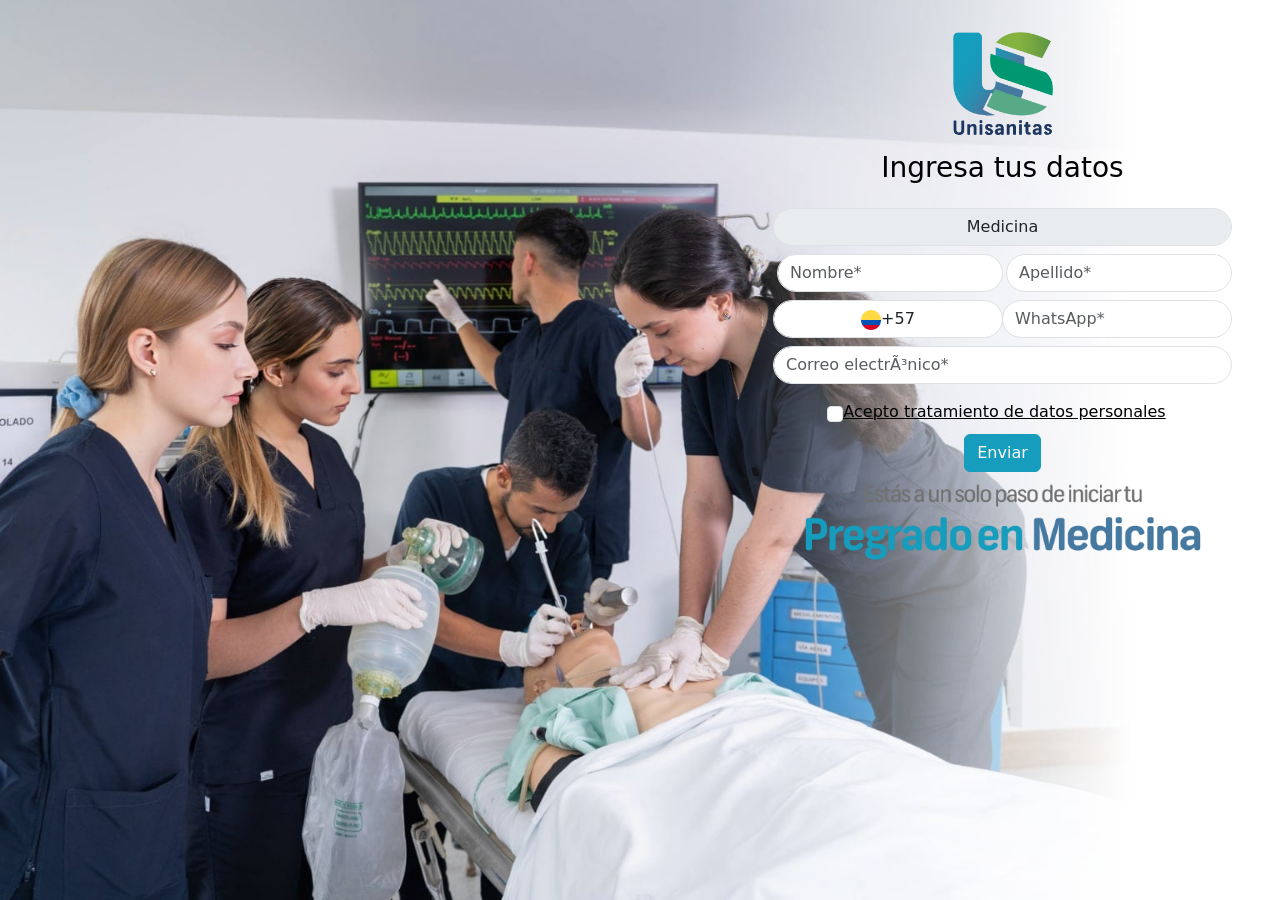
<file: landing-medicina.html>
<!DOCTYPE html>
<html lang="es" class="h-100">
  <head>
        <!-- Facebook Pixel Code -->
    <script>
      !(function (f, b, e, v, n, t, s) {
        if (f.fbq) return;
        n = f.fbq = function () {
          n.callMethod
            ? n.callMethod.apply(n, arguments)
            : n.queue.push(arguments);
        };
        if (!f._fbq) f._fbq = n;
        n.push = n;
        n.loaded = !0;
        n.version = "2.0";
        n.queue = [];
        t = b.createElement(e);
        t.async = !0;
        t.src = v;
        s = b.getElementsByTagName(e)[0];
        s.parentNode.insertBefore(t, s);
      })(
        window,
        document,
        "script",
        "https://connect.facebook.net/en_US/fbevents.js"
      );
      fbq("init", "5396291967155442");
      fbq("track", "PageView");
    </script>
    <noscript>
      <img
        height="1"
        width="1"
        src="https://www.facebook.com/tr?id=5396291967155442&ev=PageView
&noscript=1"
      />
    </noscript>
    <!-- End Facebook Pixel Code -->
    <!--Etiqueta para determinar la codificicación, UFT-8 acepta caracteres especiales -->
    <meta charset="utf-8" />
    <!--Etiqueta para hacer la página responsive -->
    <meta name="viewport" content="width=device-width, initial-scale=1" />
    <!--Descripción de la página -->
    <meta
      name="description"
      content="Conoce el pregrado de Medicina y prepárate desde ahora para iniciar ya tu carrera profesional.
               En Unisanitas te preparamos para liderar procesos, domina fundamentos clínicos, investigativos,
               científicos y de resolución. "
    />
      <!-- Plabaras clave para los buscadores -->
    <meta
      name="keywords"
      content="Unisanitas,Universidad,Pregrados,Carreras Universitarias,Unisanitas pregrados,Pregrado en Medicina,Medicina,Carreras universitarias en medicina,Estudiar carrera de medicina,Medicina carrera,Carrera de medicina en Colombia,Universidad de medicina en Colombia,Universidad de medicina en Bogotá,Carrera de Medicina,Medicina en colombia universidades privadas,Precios carrera de Medicina,Donde estudiar Medicina"
    />
    <!-- Logo de Unisaitas en la pestaña-->
    <link rel="shortcut icon" href="/assets/img/Logo.png" />
    <!--Título de la pestaña -->
    <title>Bienvenido a Unisanitas</title>
    <!-- CSS con bootstrap versión 5 https://getbootstrap.com/docs/5.0/getting-started/introduction/-->
    <link
      href="https://cdn.jsdelivr.net/npm/bootstrap@5.2.3/dist/css/bootstrap.min.css"
      rel="stylesheet"
      integrity="sha384-rbsA2VBKQhggwzxH7pPCaAqO46MgnOM80zW1RWuH61DGLwZJEdK2Kadq2F9CUG65"
      crossorigin="anonymous"
    />
    <!-- css para añadir estilos a la página-->
    <link href="/assets/css/cover.css" rel="stylesheet" />
  </head>
  <!-- Inicio del contenido de la página-->

  <body class="h-100">
    <!--Bloque que contiene todos los elementos de la pagina-->
    <main
      class="d-flex flex-row-reverse background"
      style="--desktop: url('/assets/img/Medicina-min.jpg');
    "
    >
      <div class="principal text-center mt-4 me-5 mb-0">
        <!-- Elemento de bloque que contiene el logo de Unisanitas-->
        <div class="mt-2">
          <!--Imagen que contiene el logo de Unisanitas-->
          <img
            src="/assets/img/Logo.png"
            class="rounded mb-3"
            alt="Logo Unisanitas"
            width="100px"
          />
        </div>
        <div id="loader" class="lds-ring">
          <div></div>
          <div></div>
          <div></div>
          <div></div>
          <div></div>
          <div></div>
          <div></div>
        </div>
        <!--Fin del elemento de carga-->
        <!--Elemento de bloque que contiene el texto principal de la pagina-->
        <div class="">
          <div class="text-black">
            <h1 class="fs-3 mb-4">Ingresa tus datos</h1>
          </div>
          <!--Fin del Elemento de bloque que contiene el texto principal de la pagina-->
          <!-- Elemento de bloque que contiene el formulario-->
          <div class="contact-form form-group">
            <!-- Inicio del formulario-->
            <form
              action="post"
              class="w-30 px-auto"
              method="post"
              role="form"
              id="form"
            >
              <!-- Bloque  que contiene un input que indica el programa -->
              <div class="form-group mb-2 text-center">
                <input
                  class="form-control text-center rounded-pill"
                  type="text"
                  placeholder="Medicina"
                  value="Medicina"
                  name="programa_academico"
                  disabled
                />
              </div>
              <!-- Fin Bloque  que contiene un input que indica el programa -->
              <!--  Bloque  que contiene un input para ingresar el nombre y apellido -->
              <div class="input-group mb-2">
                <input
                  class="form-control mx-1 rounded-pill"
                  type="text"
                  name="firstname"
                  id=""
                  placeholder="Nombre*"
                  required
                />
                <input
                  class="form-control rounded-pill"
                  type="text"
                  name="lastname"
                  id=""
                  placeholder="Apellido*"
                  required
                />
              </div>
              <!--  FIN Bloque  que contiene un input para ingresar el nombre y apellido -->
              <!--  Bloque  que contiene un input para ingresar el whatsapp-->
              <div class="input-group mb-2">
                <label class="form-control rounded-pill" for="flexCheckChecked">
                  <img
                    src="/assets/img/colombia.png"
                    width="20px"
                    class="text-left"
                  />+57
                </label>

                <input
                  class="form-control rounded-pill"
                  type="tel"
                  name="whatsapp"
                  id=""
                  placeholder="WhatsApp*"
                  required
                />
              </div>
              <!--  Fin Bloque  que contiene un input para ingresar el whatsapp-->
              <!--  Bloque  que contiene input para ingresar el correo -->
              <div class="input-group mb-2">
                <input
                  class="form-control rounded-pill"
                  type="email"
                  name="email"
                  id="email"
                  placeholder="Correo electrónico*"
                  required
                />
              </div>
              <!--Fin  Bloque  que contiene input para ingresar el correo -->
              <!-- Bloque  que contiene el checkbox para el tratamiento de datos personales-->
              <div class="row">
                <div class="col-md-12 well">
                  <div
                    class="container d-flex form-check align-items-center justify-content-center mt-2"
                  >
                    <!-- checkbox para el tratamiento de datos personales-->
                    <input
                      class="form-check-input"
                      type="checkbox"
                      value=""
                      id="terminos"
                      name="terminos_condiciones"
                      required
                    />
                    <!-- Documento de tratamiento de datos personales-->
                    <a
                      class="form-check-label text-black"
                      href="/assets/documents/POLÍTICA_DE_GESTIÓN_Y_SEGURIDAD_DE_LA_INFORMACIÓN.pdf"
                      target="_blank"
                    >
                      Acepto tratamiento de datos personales
                    </a>
                  </div>
                </div>
              </div>
              <!--Fin  Bloque  que contiene el checkbox para el tratamiento de datos personales-->
              <!--  Bloque  que contiene el botón para enviar la información al CRM, este hace una llamada a una función del script-->
              <div class="col-md-12 well">
                <button
                  class="btn btn-primary mt-2"
                  type="button"
                  onclick="insert()"
                >
                  Enviar
                </button>
              </div>
              <!--  Bloque  que contiene el botón para enviar la información al CRM-->
            </form>
            <!--Fin del formulario-->
          </div>
          <!--Fin Elemento de bloque que contiene el formulario-->
          <!-- Bloque que contiene la imagen del programa-->
          <div class="">
            <figure>
              <img
                class="img-fluid mt-2"
                src="/assets/img/textos/Pregrado en Medicina.png"
                alt="Pregrado en Medicina"
                width="400px"
              />
            </figure>
            <!-- Fin Bloque que contiene la imagen del programa-->
            <!-- Bloque que el link para descargar documento para información
            <div class="container mt-2">
              <a
                href="/assets/documents/POLÍTICA_DE_GESTIÓN_Y_SEGURIDAD_DE_LA_INFORMACIÓN.pdf"
                download="Pensum"
                class="btn btn-primary"
                >Descargar Pénsum</a
              >
            </div>
            <!-- Bloque que el link para descargar documento para información-->
          </div>
          <!-- Fin Bloque que contiene la imagen del programa-->
          <!--Fin Bloque que contiene todos los elementos de la pagina-->
        </div>
      </div>
    </main>

    <!-- Js para añadir logica, verificación de los campos, del correo y envio de información al crm -->
    <script src="/assets/js/script.js"></script>
  </body>
</html>
</file>
<file: assets/css/cover.css>
/*
 *Estilos de las páginas
 */
:root {
  --desktop: "placeholder-url";
  --mobile: "placeholder-url";
}

/*Colores de los botones*/
.btn-primary {
  background-color: #169cbc !important;
  border-color: #169cbc !important;
}
/*Cambio de color cuando el usuario interactua con el botón*/
.btn-primary:hover {
  background-color: #979797 !important;
  border-color: #979797 !important;
}
a:hover li {
  color: #169cbc;
}
/*Los elementos del formularios se despliegan uno debajo de otro*/
form {
  display: inline-block;
}
/*Posición de la imagen del programa*/
.program {
  position: absolute;
  margin: 3rem;
  bottom: 0;
  right: 0;
}
/*Responsive*/
@media only screen and (max-width: 1275px) {
  .program {
    position: static;
    margin: 0;
  }
  .img-fluid {
    width: 75%;
  }
  .centered i {
    width: 75px;
  }
}


@media only screen and (max-width: 550px) {
  .me-5 {
    margin: 0.5rem !important;
  }
  select {
    width: 100% !important;
  }
}
/*VALIDACIÓN DEL FORMULARIOS*/
.validateCheck {
  border: solid 2px red !important;
  outline: none !important;
}
.completed {
  border-color: #ced4da !important;
}
/*Color del texto de gracias*/
.display-1 {
  color: #46799f;
}
/*Color del texto de confirmación de envio*/
.fs-1 {
  color: #169cbc;
}
.fs-2 {
  color: #707070;
}
img.right{
display:block;
float:right;
}

/*ELEMENTO DE CARGA*/

.lds-ring {
  display: none;
  position: relative;
  width: 25px;
  height: 25px;
}
.lds-ring div {
  box-sizing: border-box;
  display: block;
  position: absolute;
  width: 35px;
  height: 35px;
  margin: 8px;
  border: 8px solid #169cbc;
  border-radius: 50%;
  animation: lds-ring 1.2s cubic-bezier(0.5, 0, 0.5, 1) infinite;
  border-color: #169cbc transparent transparent transparent;
}
.lds-ring div:nth-child(1) {
  animation-delay: -0.45s;
}
.lds-ring div:nth-child(2) {
  animation-delay: -0.3s;
}
.lds-ring div:nth-child(3) {
  animation-delay: -0.15s;
}
@keyframes lds-ring {
  0% {
    transform: rotate(0deg);
  }
  100% {
    transform: rotate(360deg);
  }
}
.background {
  background-image: var(--desktop);
  background-size: cover;
  height: 100vh;
  width: 100%;
}
@media only screen and (max-width: 750px) {
  .background {
    background-color:#F8F8F8;
    background-image: none;
      background-size: cover;
  height: 100vh;
  width: 100%;
  }
.text-end {
    text-align: center!important;
}
}
</file>
